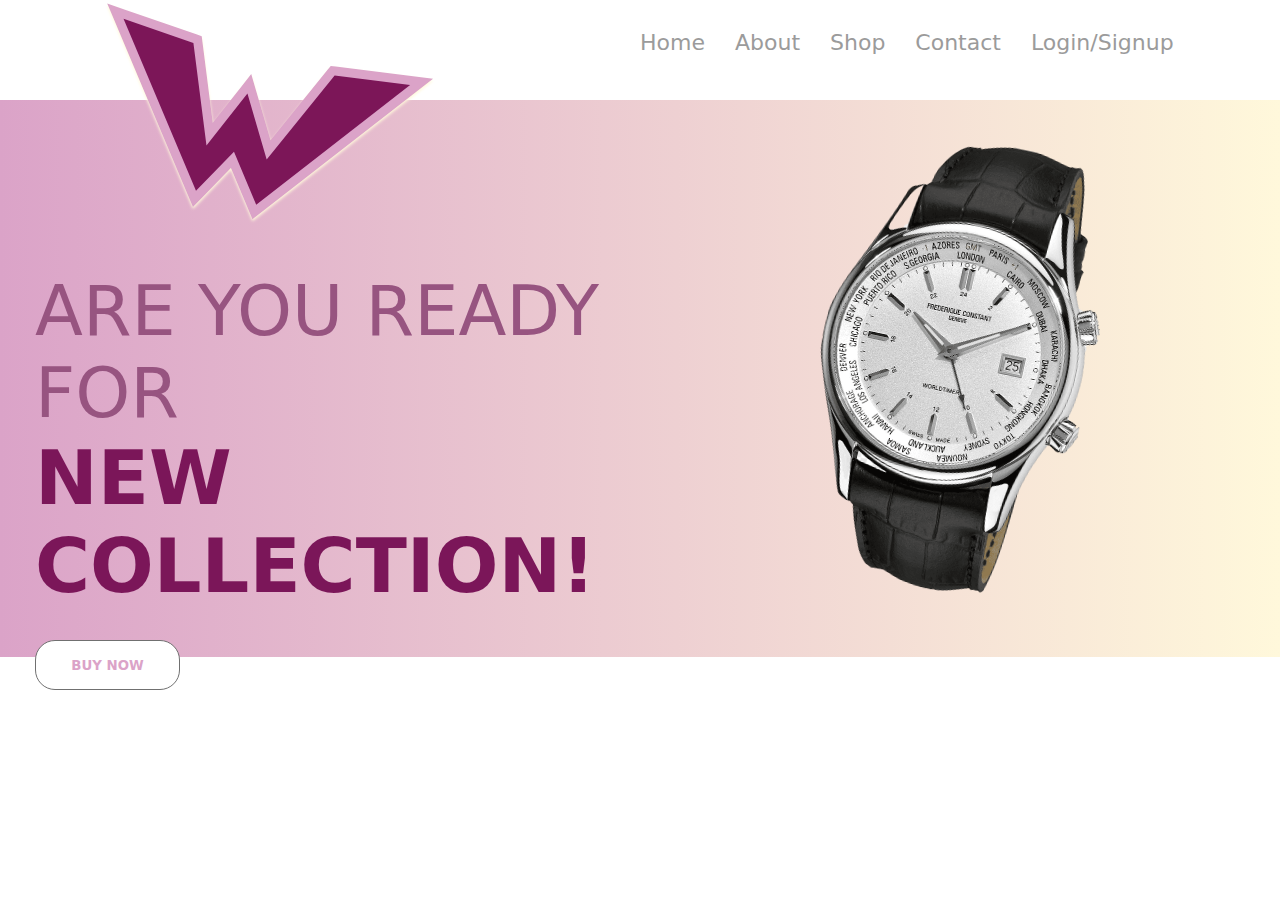
<file: index.html>
<!DOCTYPE html>
<html lang="en">
<head>
    <meta charset="UTF-8">
    <meta name="viewport" content="width=device-width, initial-scale=1.0">
    <title>Home</title>
    <link rel="stylesheet" href="css/style.css">
</head>
<body>
    <header>
        <div class="logo">
            <img src="images/Logo.svg" alt="Logo">
        </div>
        <nav>
            <ul>
                <li><a href="#">Home</a></li>
                <li><a href="#">About</a></li>
                <li><a href="shop.html" target="_blank">Shop</a></li>
                <li><a href="#">Contact</a></li>
                <li><a href="register.html" target="_blank">Login/Signup</a></li>
            </ul>
        </nav>
    </header>
    <main>
        <div class="container">
            <div class="left-side">
                <h4>are you ready for</h4>
                <h2>new collection!</h2>
                <button>buy now</button>
            </div>
            <div class="right-side">
                <img src="images/watch.png" alt="Product images">
            </div>
        </div>
    </main>
</body>
</html>
</file>
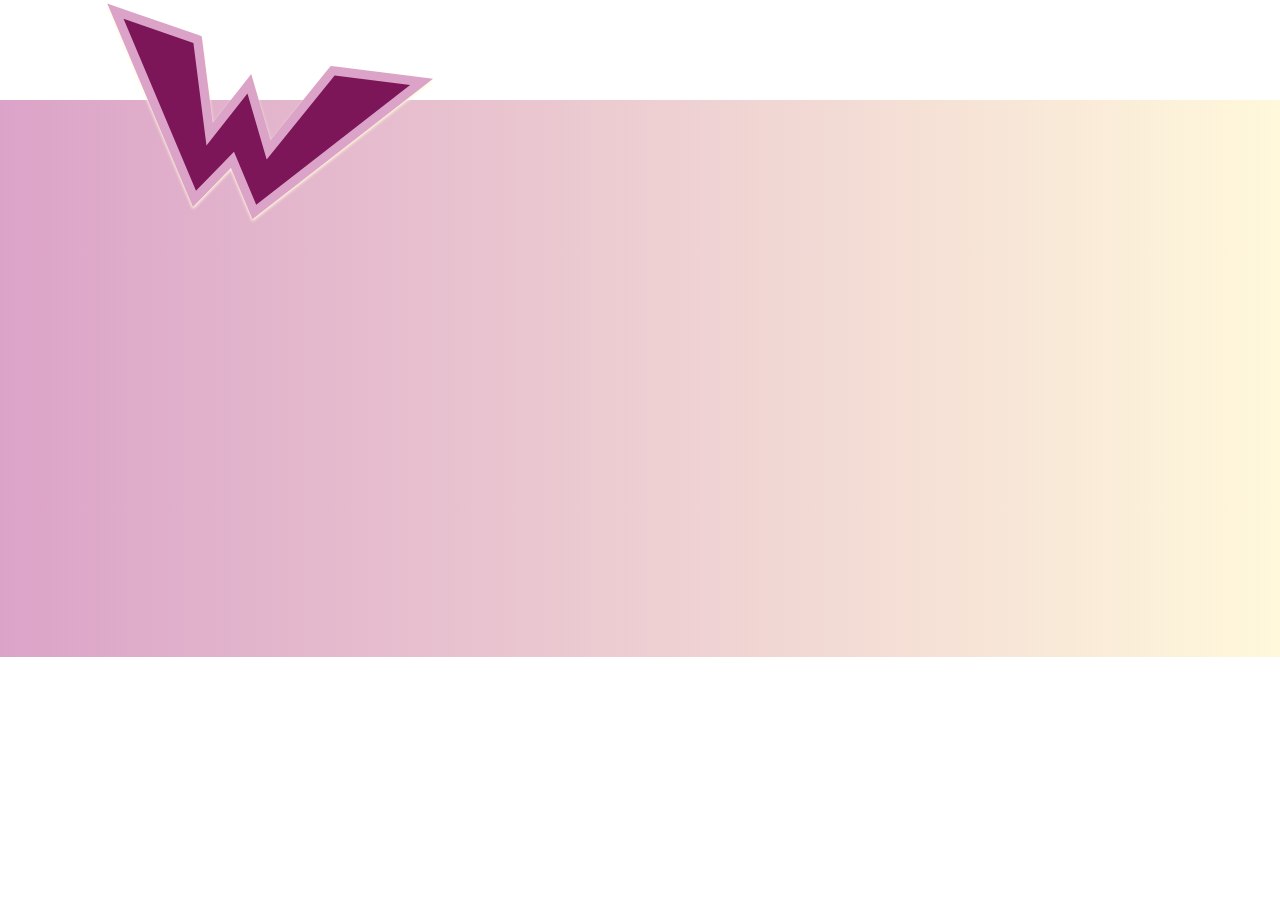
<file: admin.html>
<!DOCTYPE html>
<html lang="en">
<head>
    <meta charset="UTF-8">
    <meta name="viewport" content="width=device-width, initial-scale=1.0">
    <title>Admin</title>
    <link rel="stylesheet" href="css/style.css">
</head>
<body>
    <header>
        <div class="logo">
            <img src="images/Logo.svg" alt="Logo">
        </div>
    </header>
    <main>
        <div class="container">
            <div class="left-side-admin">
            </div>
            <div class="right-side-admin">
            </div>
        </div>
    </main>
</body>
</html>
</file>
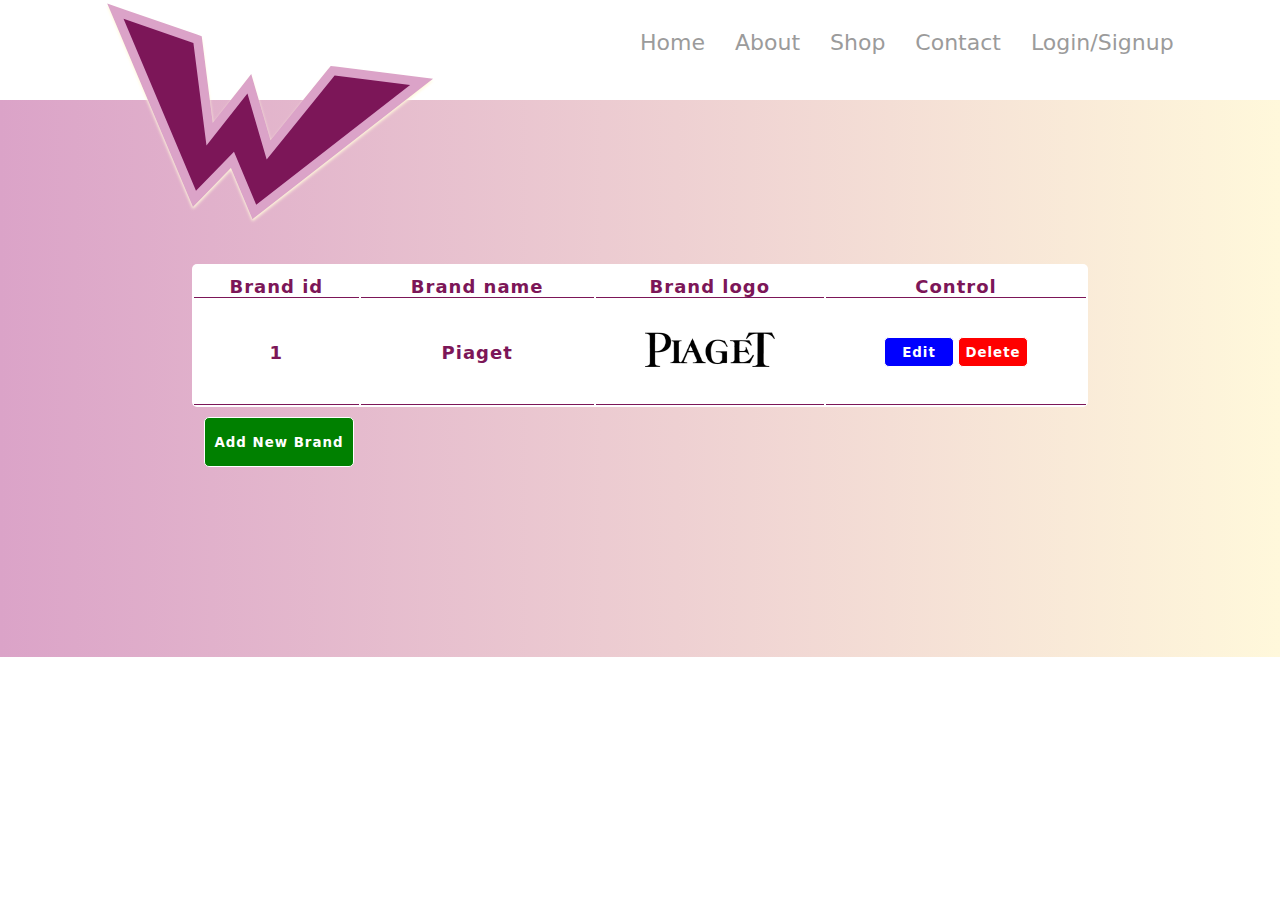
<file: brand.html>
<!DOCTYPE html>
<html lang="en">
<head>
    <meta charset="UTF-8">
    <meta name="viewport" content="width=device-width, initial-scale=1.0">
    <title>Brands</title>
    <link rel="stylesheet" href="css/style.css">
</head>
<body>
    <header>
        <div class="logo">
            <img src="images/Logo.svg" alt="Logo">
        </div>
        <nav>
            <ul>
                <li><a href="index.html">Home</a></li>
                <li><a href="#">About</a></li>
                <li><a href="shop.html">Shop</a></li>
                <li><a href="#">Contact</a></li>
                <li><a href="register.html" target="_blank">Login/Signup</a></li>
            </ul>
        </nav>
    </header>
    <main>
        <table class="brandTable">
            <tr>
                <th>Brand id</th>
                <th>Brand name</th>
                <th>Brand logo</th>
                <th>Control</th>
            </tr>
            <tr>
                <th>1</th>
                <th>Piaget</th>
                <th><img src="images/piaget_logo.gif" alt="Piaget Logo"></th>
                <th><button class="editBtn">Edit</button><button class="deleteBtn">Delete</button></th>
            </tr>
        </table>
        <button class="addBtn">Add New Brand</button>
    </main>
    
</body>
</html>
</file>
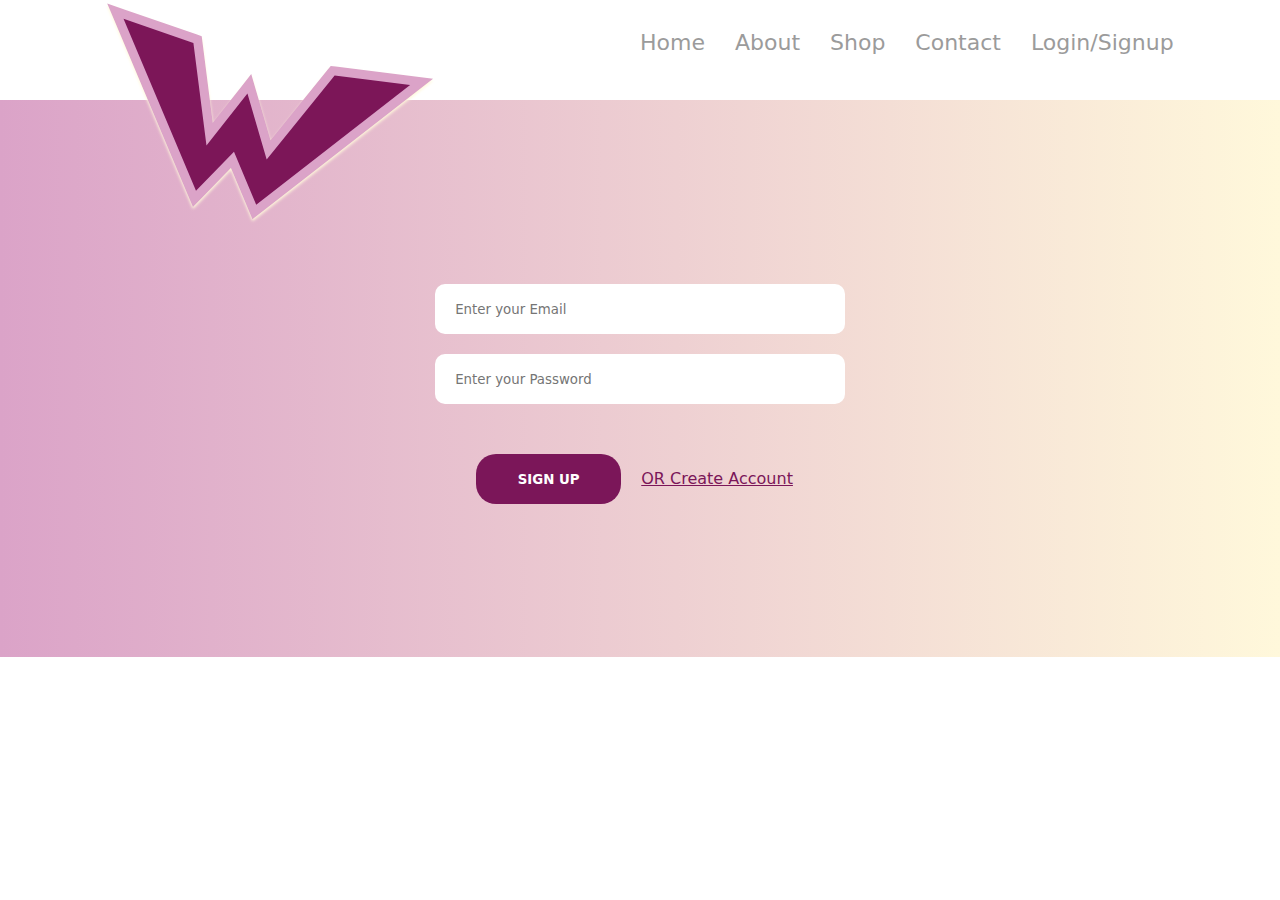
<file: login.html>
<!DOCTYPE html>
<html lang="en">
<head>
    <meta charset="UTF-8">
    <meta name="viewport" content="width=device-width, initial-scale=1.0">
    <title>Register</title>
    <link rel="stylesheet" href="css/style.css">
</head>
<body>
    <header>
        <div class="logo">
            <img src="images/Logo.svg" alt="Logo">
        </div>
        <nav>
            <ul>
                <li><a href="index.html">Home</a></li>
                <li><a href="#">About</a></li>
                <li><a href="shop.html">Shop</a></li>
                <li><a href="#">Contact</a></li>
                <li><a href="register.html" target="_blank">Login/Signup</a></li>
            </ul>
        </nav>
    </header>
    <main>
        <form action="#">
            <input type="email" placeholder="Enter your Email">
            <input type="password" placeholder="Enter your Password">
            <button type="submit">Sign Up</button>
            <a href="register.html">OR Create Account</a>
        </form>
    </main>
    
</body>
</html>
</file>
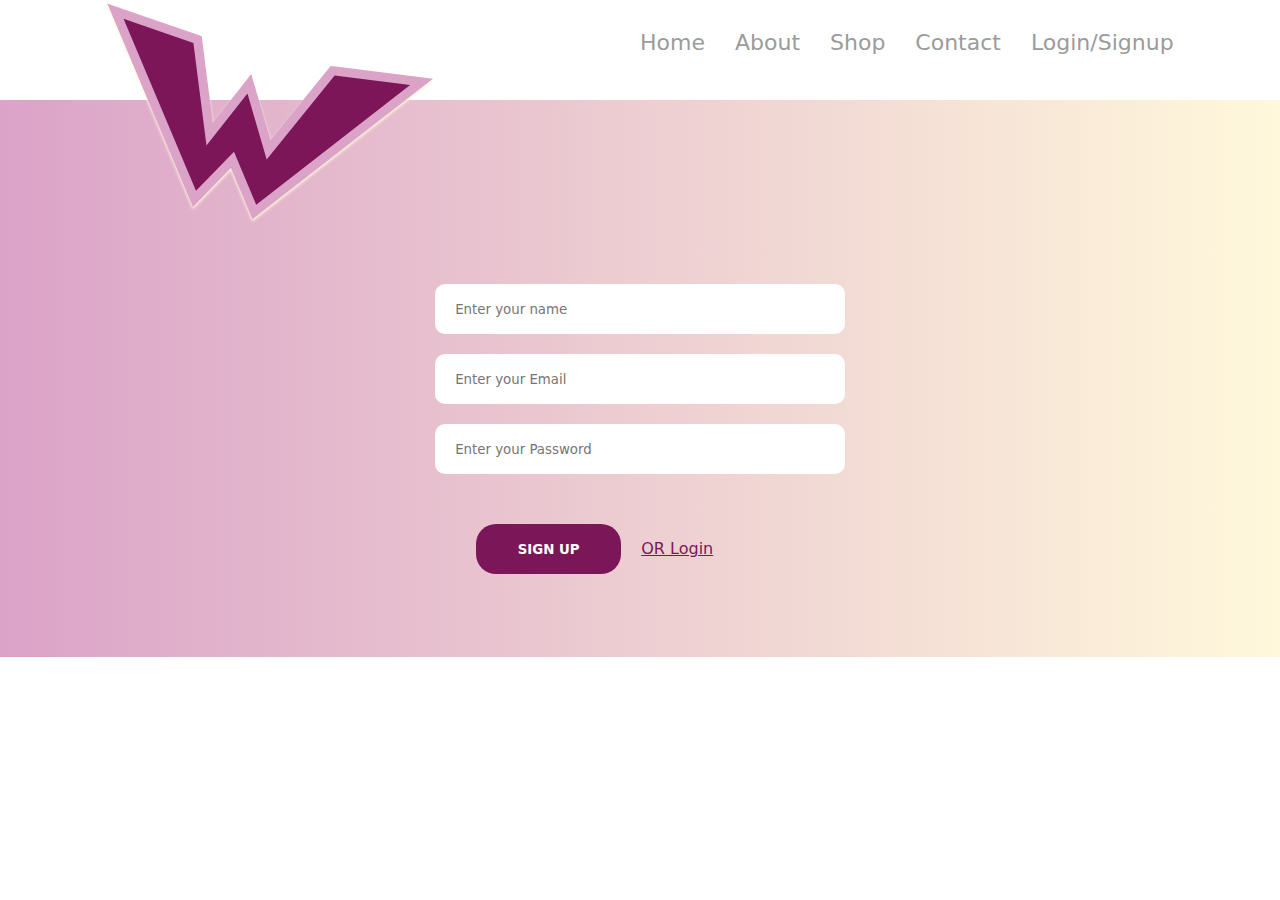
<file: register.html>
<!DOCTYPE html>
<html lang="en">
<head>
    <meta charset="UTF-8">
    <meta name="viewport" content="width=device-width, initial-scale=1.0">
    <title>Register</title>
    <link rel="stylesheet" href="css/style.css">
</head>
<body>
    <header>
        <div class="logo">
            <img src="images/Logo.svg" alt="Logo">
        </div>
        <nav>
            <ul>
                <li><a href="index.html">Home</a></li>
                <li><a href="#">About</a></li>
                <li><a href="shop.html">Shop</a></li>
                <li><a href="#">Contact</a></li>
                <li><a href="register.html" target="_blank">Login/Signup</a></li>
            </ul>
        </nav>
    </header>
    <main>
        <form action="#">
            <input type="text" placeholder="Enter your name">
            <input type="email" placeholder="Enter your Email">
            <input type="password" placeholder="Enter your Password">
            <button type="submit">Sign Up</button>
            <a href="login.html">OR Login</a>
        </form>
    </main>
    
</body>
</html>
</file>
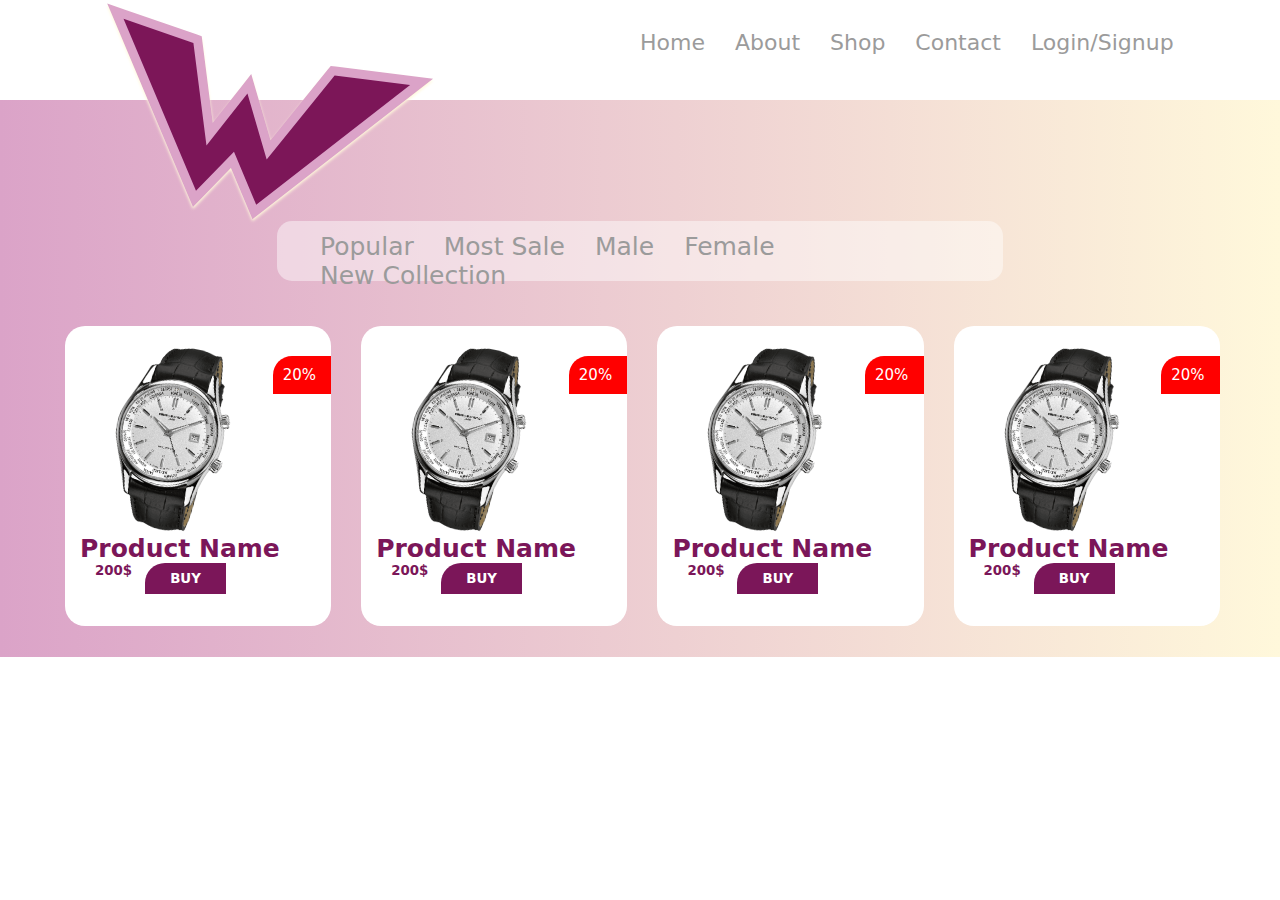
<file: shop.html>
<!DOCTYPE html>
<html lang="en">
<head>
    <meta charset="UTF-8">
    <meta name="viewport" content="width=device-width, initial-scale=1.0">
    <title>Shop</title>
    <link rel="stylesheet" href="css/style.css">
</head>
<body>
    <header>
        <div class="logo logo-shop">
            <img src="images/Logo.svg" alt="Logo">
        </div>
        <nav>
            <ul>
                <li><a href="index.html">Home</a></li>
                <li><a href="#">About</a></li>
                <li><a href="shop.html" target="_blank">Shop</a></li>
                <li><a href="#">Contact</a></li>
                <li><a href="register.html" target="_blank">Login/Signup</a></li>
            </ul>
        </nav>
    </header>
    <main class="main-shop">
        <div class="container">
            <div class="category">
                <ul class="category-list">
                    <li class="category-item"><a href="#">Popular</a></li>
                    <li class="category-item"><a href="#">Most Sale</a></li>
                    <li class="category-item"><a href="#">Male</a></li>
                    <li class="category-item"><a href="#">Female</a></li>
                    <li class="category-item"><a href="#">New Collection</a></li>
                </ul>
            </div>
            <div class="boxes-products">
                <div class="box">
                    <img class="product-image" src="images/watch.png" alt="product image">
                    <div class="discount">20%</div>
                    <strong class="product-name">Product Name</strong>
                    <Small class="price">200$</Small>
                    <button type="submit">Buy</button>
                </div>
                <div class="box">
                    <img class="product-image" src="images/watch.png" alt="product image">
                    <div class="discount">20%</div>
                    <strong class="product-name">Product Name</strong>
                    <Small class="price">200$</Small>
                    <button type="submit">Buy</button>
                </div>
                <div class="box">
                    <img class="product-image" src="images/watch.png" alt="product image">
                    <div class="discount">20%</div>
                    <strong class="product-name">Product Name</strong>
                    <Small class="price">200$</Small>
                    <button type="submit">Buy</button>
                </div>
                <div class="box">
                    <img class="product-image" src="images/watch.png" alt="product image">
                    <div class="discount">20%</div>
                    <strong class="product-name">Product Name</strong>
                    <Small class="price">200$</Small>
                    <button type="submit">Buy</button>
                </div>
            </div>
        </div>
    </main>
</body>
</html>
</file>
<file: css/style.css>
*{
    margin: 0;
    padding: 0;
    box-sizing: border-box;
    font-family: system-ui;
}
.container{
    width: 1210px;
    margin: 0 auto;
}
header{
    height: 100px;
    /* overflow: hidden; */
}
.logo{
    float: left;
}
.logo img{
    width: 500px;
    height: 260px;
}
nav{
    width: 50%;
    height: 100%;
    float: right;
    padding-top: 30px;
}
ul{
    list-style: none;
    width: 100%;
}
ul li{
    float: left;
    margin-right: 30px;
    font-size: 22px;
}
ul li a{
    text-decoration: none;
    color: #9B9B9B;
}
main{
    height: 557px;
    background: linear-gradient(90deg, rgba(219,163,200,1) 0%, rgba(255,248,219,1) 100%);
}
.left-side{
    width: 50%;
    float: left;
    text-transform: uppercase;
    position: absolute;
    margin-top: 170px;
}
.left-side h4{
    font-weight: lighter;
    font-size: 70px;
    color: #975480;
}
.left-side h2{
    font-weight: bold;
    font-size: 75px;
    color: #7B1659;
}
.left-side button{
    width: 145px;
    height: 50px;
    background-color: #fff;
    border: 1px solid #707070;
    border-radius: 20px;
    color: #DBA3C8;
    text-transform: uppercase;
    font-weight: bold;
    margin-top: 30px;
}
.right-side{
    width: 50%;
    float: left;
}
.right-side img{
    height: 450px;
    width: 390px;
    margin-left: 260px;
    margin-top: 40px;
    transform: rotate(12deg);
}
/* /////////////Register page////////////// */
form{
    width: 64%;
    margin: 0 auto;
    overflow: hidden;
}
form input{
    display: block;
    width: 50%;
    height: 50px;
    border: none;
    border-radius: 10px;
    padding: 20px;
    margin: 20px auto;
}
form button{
    width: 145px;
    height: 50px;
    background-color: #7B1659;
    border-radius: 20px;
    border: none;
    color: #fff;
    text-transform: uppercase;
    font-weight: bold;
    margin: 30px 15px 0 30%; 
}
form a{
    color: #7B1659;
}
/* /////////////Shop page////////////// */
.logo-shop{
    position: absolute;
}
.main-shop{
    overflow: hidden;
}
.category{
    width: 100%;
    margin-top: 10%;
}
.category-list{
    width: 60%;
    margin: 45px auto;
    background-color: rgba(255, 255, 255, 0.452);
    height: 60px;
    padding: 11px 0 0 43px;
    border-radius: 15px;
}
.category-item{
    font-size: 25px;
    font-weight: 500;
}
.boxes-products{
    width: 100%;
    overflow: hidden;
}
.boxes-products .box{
    width: 22%;
    height: 300px;
    background-color: #fff;
    border-radius: 20px;
    float: left;
    margin-left: 30px;
}
.boxes-products .box .product-image{
    width: 60%;
    /* float: left; */
    margin: 20px 0 0 26px;
    transform: rotate(11deg);
}
.boxes-products .box .discount{
    background-color: red;
    padding: 10px;
    border-top-left-radius: 19px;
    width: 22%;
    float: right;
    margin-top: 30px;
    color: #fff;
    font-weight: 500;
    font-size: 15px;
}
.boxes-products .box .product-name{
    font-size: 25px;
    font-weight: bold;
    color: #7B1659;
    margin: 0 0 0 15px;
    display: block;
    float: left;
}
.boxes-products .box .price{
    /* font-size: 20px; */
    font-weight: bold;
    color: #7B1659;
    margin: 0px 0 0 30px;
    width: 50px;
    display: block;
    float: left;
}
.boxes-products .box button{
    width: 81px;
    height: 31px;
    background-color: #7B1659;
    border-top-left-radius: 20px;
    border: none;
    color: #fff;
    text-transform: uppercase;
    font-weight: bold;
}
/* /////////////Brand page////////////// */
.brandTable{
    width: 70%;
    margin: 0 auto;
    font-size: 18px;
    letter-spacing: 1px;
    background-color: #fff;
    border-radius: 5px;
    padding-top: 10px;
    color: #7c1658;
}
.brandTable th{
    border-bottom: 1px #7c1658 solid;
}
.brandTable th img{
    width: 130px;
    height: 100px;
}
.deleteBtn{
    width: 70px;
    height: 30px;
    margin: 2px;
    border: 0.5px #fff solid;
    background-color: red;
    color: #fff;
    font-weight: 600;
    letter-spacing: 1px;
    border-radius: 5px;
    cursor: pointer;
}
.editBtn{
    width: 70px;
    height: 30px;
    margin: 2px;
    border: 0.5px #fff solid;
    background-color: blue;
    color: #fff;
    font-weight: 600;
    letter-spacing: 1px;
    border-radius: 5px;
    cursor: pointer;
}
.addBtn{
    width: 150px;
    height: 50px;
    margin: 10px 0 0 204px;
    border: 0.5px #fff solid;
    background-color: green;
    color: #fff;
    font-weight: 600;
    letter-spacing: 1px;
    border-radius: 5px;
    cursor: pointer;
}

/* background: rgb(219,163,200);
background: linear-gradient(90deg, rgba(219,163,200,1) 0%, rgba(255,248,219,1) 100%); */
</file>
